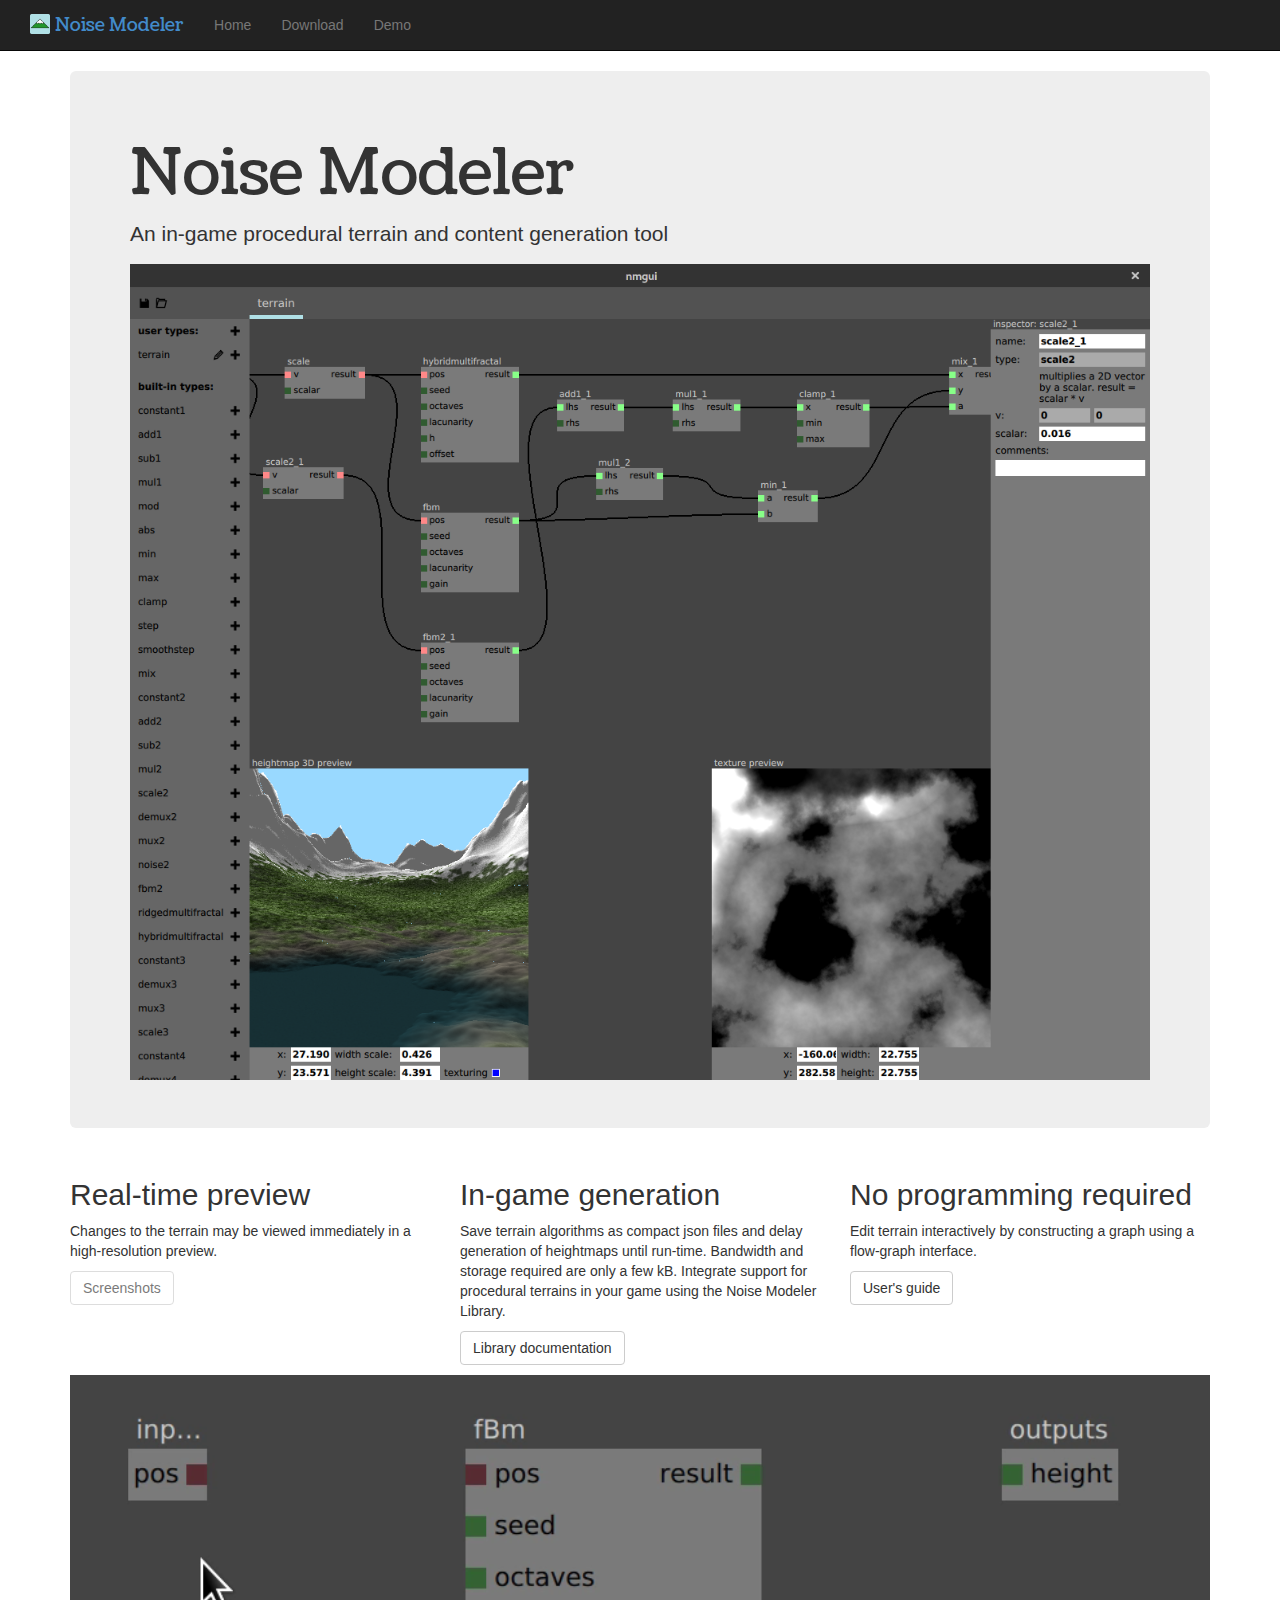
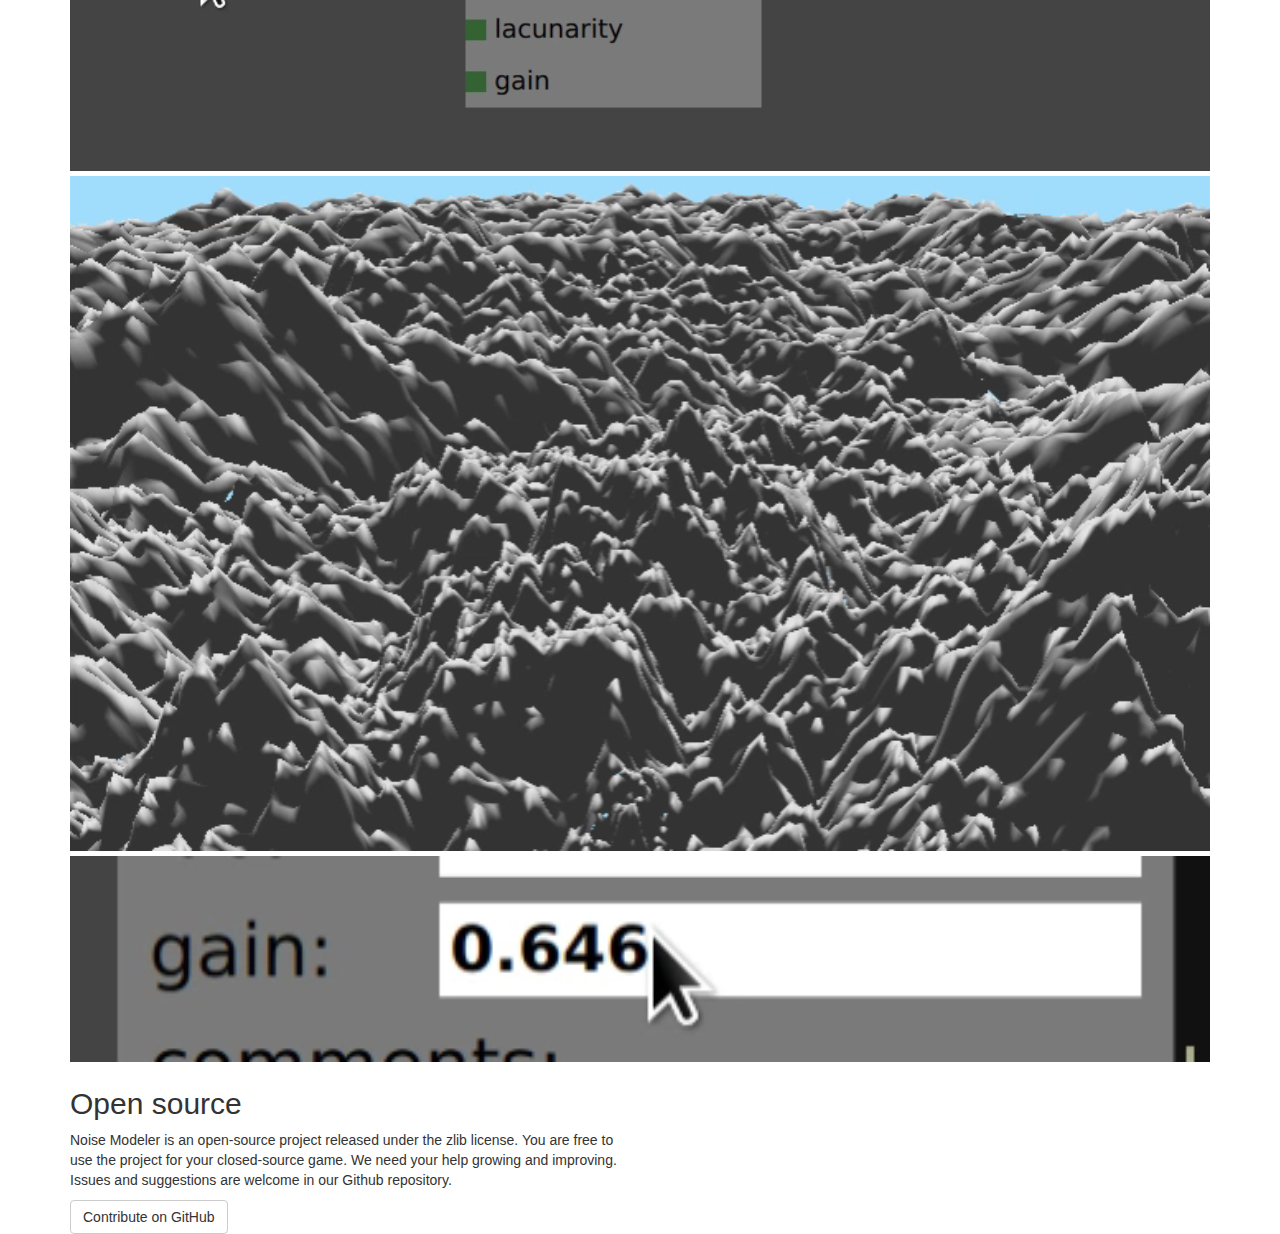
<file: index.html>
<!DOCTYPE html>
<html lang="en">
<head>
<title>Noise Modeler</title>
<meta name="viewport" content="width=device-width, initial-scale=1.0">
<!-- Bootstrap -->
<link href="css/bootstrap.min.css" rel="stylesheet" media="screen">
<link href="css/styles.css" rel="stylesheet" media="screen">

<link href="//fonts.googleapis.com/css?family=Coustard" rel="stylesheet" type="text/css">
</head>
<body>

<nav class="navbar navbar-inverse navbar-static-top container-fluid" role="navigation">
    <div class="navbar-brand">
        <a href="index.html"><img src="images/logo128.png" alt="" style="height: 100%; margin-top:-5px"></a>
        <a href="index.html">Noise Modeler</a>
    </div>
    <ul class="nav navbar-nav">
        <li><a href="index.html">Home</a></li>
        <li><a href="download.html">Download</a></li>
        <li><a href="demo.html">Demo</a></li>
    </ul>
</nav>

<div class="container">
    <div class="jumbotron">
        <h1>Noise Modeler</h1>
        <p>An in-game procedural terrain and content generation tool</p>
        <img width="100%" src="images/noisemodelerfullscreenshot.png" alt="">
    </div>

    <div class="row">

        <div class="col-md-4">
            <h2>Real-time preview</h2>
            <p>Changes to the terrain may be viewed immediately in a high-resolution preview.</p>
            <a href="screenshots" class="btn btn-default disabled">Screenshots</a>
        </div>
        <div class="col-md-4">
            <h2>In-game generation</h2>
            <p>Save terrain algorithms as compact json files and delay generation of heightmaps until run-time. Bandwidth and storage required are only a few kB. Integrate support for procedural terrains in your game using the Noise Modeler Library.</p>
            <a href="http://docs.noisemodeler.org/" class="btn btn-default">Library documentation</a>
            <p></p>
        </div>
        <div class="col-md-4">
            <h2>No programming required</h2>
            <p>Edit terrain interactively by constructing a graph using a flow-graph interface.</p>
            <a href="usersguide/noisemodeler-usersguide-0.1.5.pdf" class="btn btn-default">User's guide</a>
        </div>
    </div>

    <div class="row">
        <div class="col-md-12">
            <video autoplay="true" loop="true" width="100%" src="images/dragndrop.webm" alt="">
        </div>
        <div class="col-md-12">
            <video autoplay="true" loop="true" width="100%" src="images/gain.webm" alt="">
        </div>
        <div class="col-md-12">
            <video autoplay="true" loop="true" width="100%" src="images/gainvalue.webm" alt="">
        </div>
    </div>

    <div class="row">
        <div class="col-md-6">
            <h2>Open source</h2>
            <p>Noise Modeler is an open-source project released under the zlib license. You are free to use the project for your closed-source game. We need your help growing and improving. Issues and suggestions are welcome in our Github repository.</p>
            <a href="https://github.com/noisemodeler/noisemodeler" class="btn btn-default">Contribute on GitHub</a>
        </div>
    </div>
</div>


<script src="//ajax.googleapis.com/ajax/libs/jquery/2.1.1/jquery.min.js"></script>
<script src="js/bootstrap.min.js"></script>
<script async defer data-domain="noisemodeler.org" src="https://plausible.banan.land/js/plausible.js"></script>
</body>
</html>
</file>
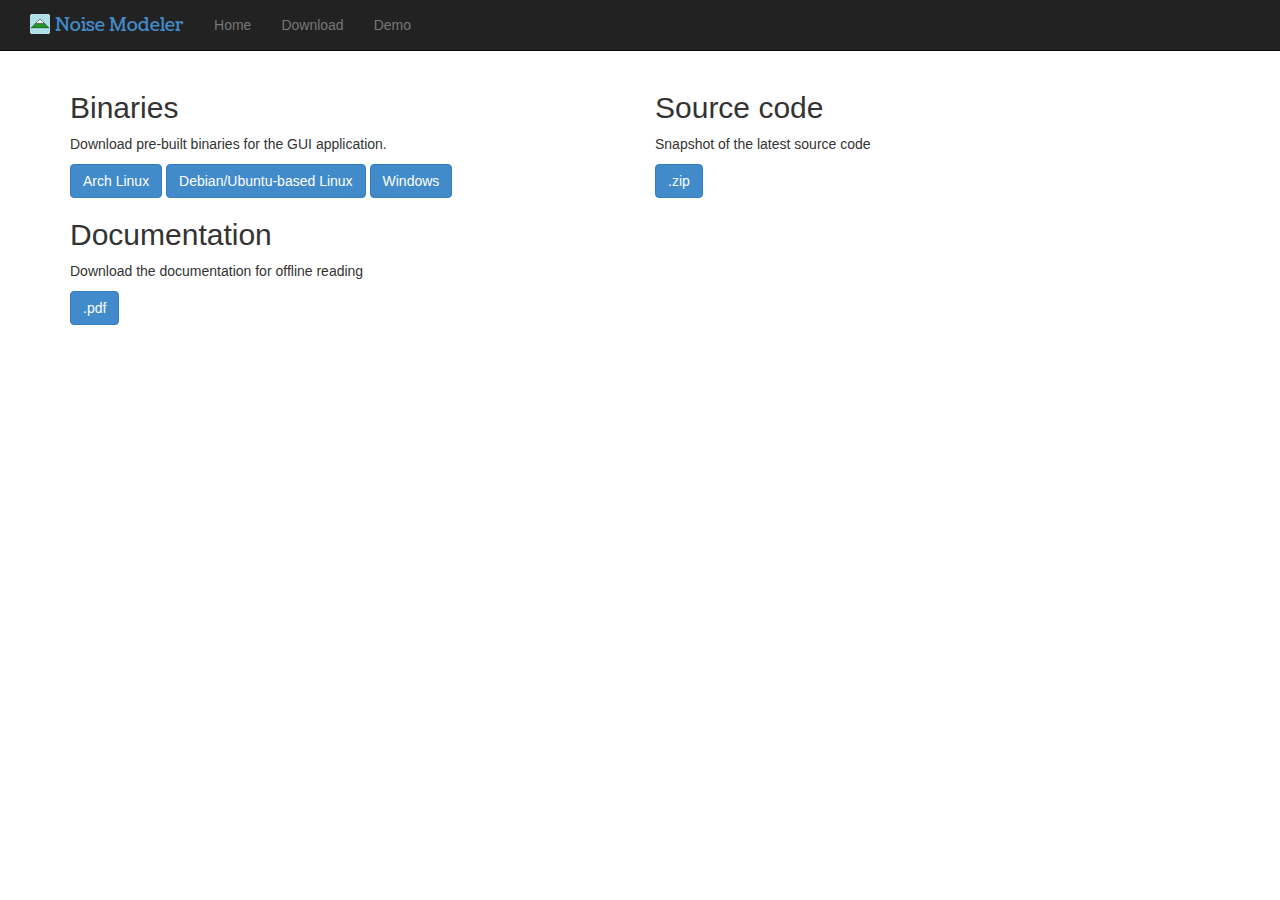
<file: download.html>
<!DOCTYPE html>
<html lang="en">
<head>
<title>Noise Modeler - Download</title>
<meta name="viewport" content="width=device-width, initial-scale=1.0">
<!-- Bootstrap -->
<link href="css/bootstrap.min.css" rel="stylesheet" media="screen">
<link href="css/styles.css" rel="stylesheet" media="screen">

<link href="//fonts.googleapis.com/css?family=Coustard" rel="stylesheet" type="text/css">
</head>
<body>

<nav class="navbar navbar-inverse navbar-static-top container-fluid" role="navigation">
    <div class="navbar-brand">
        <a href="index.html"><img src="images/logo128.png" alt="" style="height: 100%; margin-top:-5px"></a>
        <a href="index.html">Noise Modeler</a>
    </div>
    <ul class="nav navbar-nav">
        <li><a href="index.html">Home</a></li>
        <li><a href="download.html">Download</a></li>
        <li><a href="demo.html">Demo</a></li>
    </ul>
</nav>

<div class="container">
    <div class="row">
        <div class="col-md-6">
            <h2>Binaries</h2>
            <p>Download pre-built binaries for the GUI application.</p>
            <a href="download/noisemodeler-git-0.1.45.g09a4e33-1-x86_64.pkg.tar.xz" class="btn btn-primary">Arch Linux</a>
            <a href="download/noisemodeler_0.1.40-1_amd64.deb" class="btn btn-primary">Debian/Ubuntu-based Linux</a>
            <a href="download/noisemodeler-latest-setup.exe" class="btn btn-primary">Windows</a>
            <!--            <a href="#" class="btn btn-primary disabled">OS X</a> -->
        </div>
        <div class="col-md-6">
            <h2>Source code</h2>
            <p>Snapshot of the latest source code</p>
            <a href="https://github.com/noisemodeler/noisemodeler/archive/master.zip" class="btn btn-primary">.zip</a>
        </div>
        <div class="col-md-6">
            <h2>Documentation</h2>
            <p>Download the documentation for offline reading</p>
            <a href="usersguide/noisemodeler-usersguide-0.1.5.pdf" class="btn btn-primary">.pdf</a>
        </div>
   </div>
</div>

<script src="//ajax.googleapis.com/ajax/libs/jquery/2.1.1/jquery.min.js"></script>
<script src="js/bootstrap.min.js"></script>
</body>
</html>
</file>
<file: css/styles.css>
h1 {
    font-family: 'Coustard', Georgia, Times, serif;
    font-size: 59px;
    line-height: 70px;
}

.navbar-brand a {
    font-family: 'Coustard', Georgia, Times, serif;
    font-weight: lighter
}
</file>
